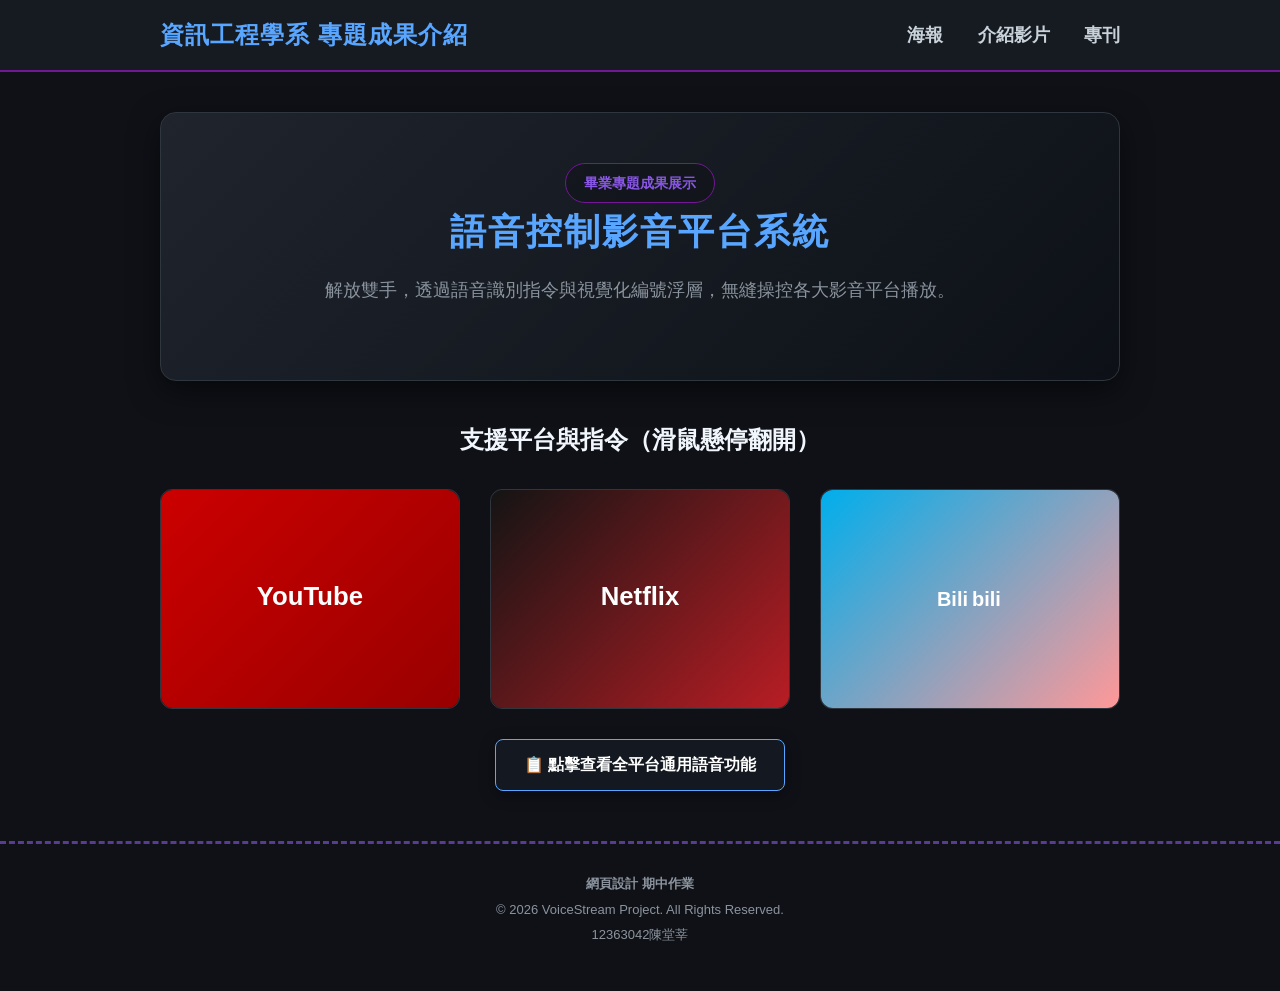
<file: index.html>
<!DOCTYPE html>
<html lang="zh-Hant">
<head>
    <meta charset="UTF-8">
    <meta name="viewport" content="width=device-width, initial-scale=1.0">
    <title>VoiceStream - 語音控制智慧影音平台</title>
    <!-- 引入外部 CSS 檔案 -->
    <link rel="stylesheet" href="style.css">
</head>
<body>

    <!-- 頂部導覽列 -->
    <header>
        <div class="container nav-bar">
            <div class="logo">
                資訊工程學系 專題成果介紹
            </div>
            <nav>
                <a href="coming_soon.html">海報</a>
                <a href="coming_soon.html">介紹影片</a>
                <a href="project_book.html" target="_blank">專刊</a>
            </nav>
        </div>
    </header>

        <div class="container">
            <!-- 主視覺橫幅 Hero Banner -->
         <section class="hero" id="about">
            <span class="hero-tag">畢業專題成果展示</span>
            <h1>語音控制影音平台系統</h1>
            <p>解放雙手，透過語音識別指令與視覺化編號浮層，無縫操控各大影音平台播放。</p>
         </section>

<!-- 區塊標題 -->
<h2 class="section-title" id="platforms">支援平台與指令（滑鼠懸停翻開）</h2>


<div class="platform-grid">

    <!-- 1. YouTube 卡片 -->
    <div class="platform-card yt-card">
        <div class="card-inner-info">
            <h4>YouTube 獨家指令</h4>
            <ul>
                <li>「略過廣告」</li>
                <li>「計時休眠」</li>
                <li>「查看留言區」</li>
            </ul>
        </div>
        <div class="cover yt-theme">
            <h3>YouTube</h3>
            <p class="card-hint"></p>
        </div>
    </div>

    <!-- 2. Netflix 卡片 -->
    <div class="platform-card nf-card">
        <div class="card-inner-info">
            <h4>Netflix 獨家指令</h4>
            <ul>
                <li>「跳過片頭」</li>
                <li>「播放下一集」</li>
                <li>「音訊與字幕選單」</li>
            </ul>
        </div>
        <div class="cover nf-theme">
            <h3>Netflix</h3>
            <p class="card-hint"></p>
        </div>
    </div>

    <!-- 3. Bilibili 卡片 -->
    <div class="platform-card bili-card">
        <div class="card-inner-info">
            <h4>Bilibili 獨家指令</h4>
            <ul>
                <li>「關閉 / 開啟彈幕」</li>
                <li>「一鍵三連」</li>
                
            </ul>
        </div>
        <div class="bili-door bili-door-left">Bili</div>
        <div class="bili-door bili-door-right">bili</div>
    </div>
 
    </div> 


        <!-- 卡片下方的通用功能按鈕 -->
    <div style="text-align: center; margin-top: -20px; margin-bottom: 50px;">
        <a href="common_features.html" style="
             display: inline-block;
            padding: 12px 28px;
            background: rgba(22, 27, 34, 0.8);
            border: 1.5px solid #58a6ff;
            border-radius: 8px;
            color: #ffffff;
            font-size: 16px;
            font-weight: bold;
            text-decoration: none;
            box-shadow: 0 4px 15px rgba(0, 0, 0, 0.4);
            transition: all 0.3s ease;">
            📋 點擊查看全平台通用語音功能
        </a>
    </div>

    </div>

        <!-- 紫色虛線分隔線 -->
        <hr class="dashed-line">

        <!-- 頁尾 -->
        <footer>
            <p><strong>網頁設計 期中作業</strong></p>
           
            <p>© 2026 VoiceStream Project. All Rights Reserved.</p>
             <p>12363042陳堂莘</p>
        </footer>
    </div>

</body>
</html>
</file>
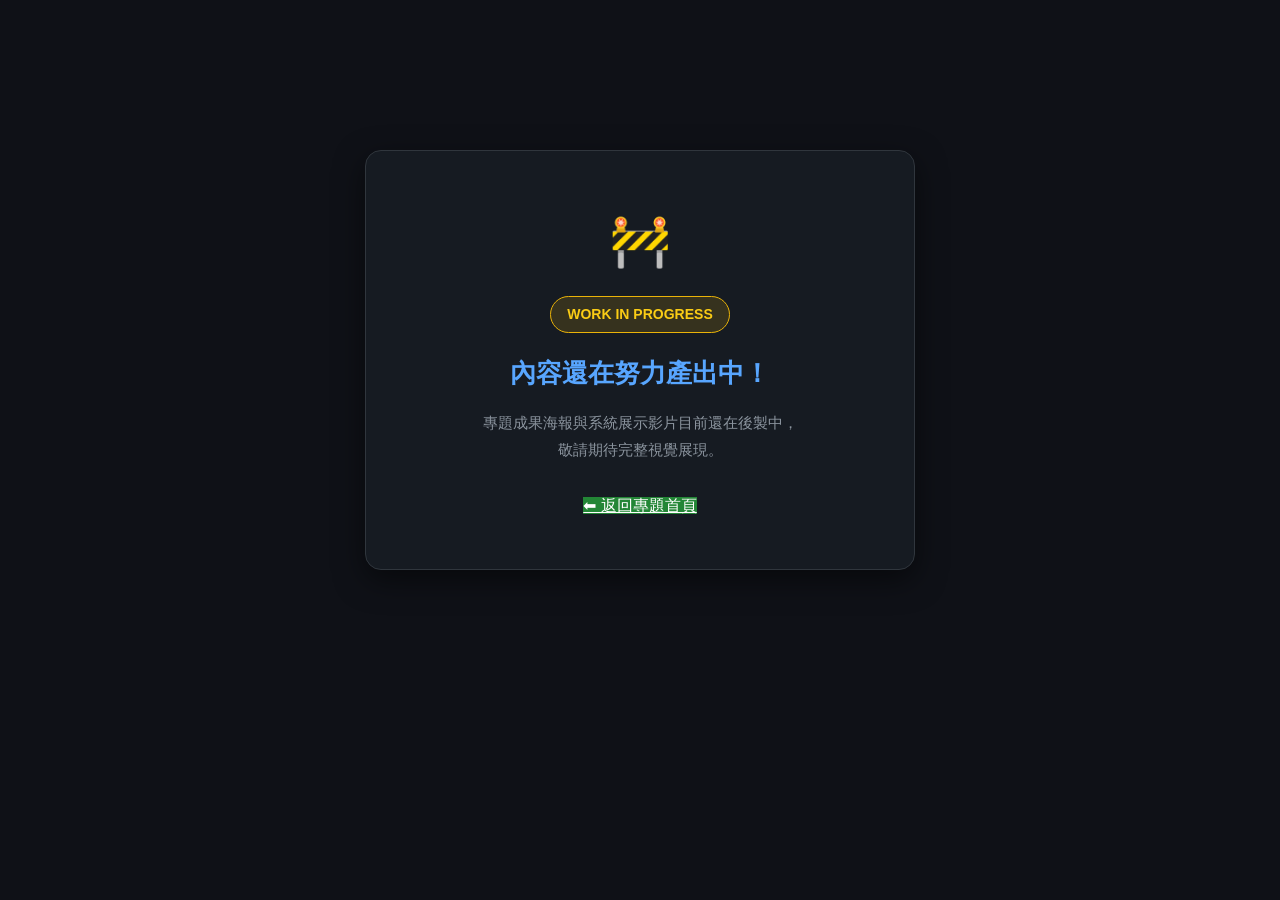
<file: coming_soon.html>
<!DOCTYPE html>
<html lang="zh-Hant">
<head>
    <meta charset="UTF-8">
    <meta name="viewport" content="width=device-width, initial-scale=1.0">
    <title>內容籌備中 - VoiceStream</title>
    <link rel="stylesheet" href="style.css">
    <style>
        /* 專屬於此頁面的垂直置中版面 */
        .coming-soon-container {
            min-height: 80vh;
            display: flex;
            flex-direction: column;
            justify-content: center;
            align-items: center;
            text-align: center;
        }

        .status-badge {
            display: inline-block;
            background-color: rgba(234, 179, 8, 0.15);
            border: 1px solid #eab308;
            color: #facc15;
            padding: 6px 16px;
            border-radius: 20px;
            font-size: 14px;
            font-weight: bold;
            margin-bottom: 20px;
        }

        .coming-soon-box {
            background-color: #161b22;
            border: 1px solid #30363d;
            border-radius: 16px;
            padding: 50px 40px;
            max-width: 550px;
            width: 100%;
            box-shadow: 0 10px 30px rgba(0, 0, 0, 0.5);
        }

        .icon-pulse {
            font-size: 50px;
            margin-bottom: 15px;
            display: inline-block;
            animation: pulse 1.8s infinite ease-in-out;
        }

        @keyframes pulse {
            0% { transform: scale(1); }
            50% { transform: scale(1.15); }
            100% { transform: scale(1); }
        }
    </style>
</head>
<body>

    <div class="container coming-soon-container">
        <div class="coming-soon-box">
            <div class="icon-pulse">🚧</div>
            <br>
            <span class="status-badge">WORK IN PROGRESS</span>
            <h1 style="color: #58a6ff; font-size: 26px; margin-bottom: 15px;">內容還在努力產出中！</h1>
            <p style="color: #8b949e; font-size: 15px; line-height: 1.8; margin-bottom: 30px;">
                專題成果海報與系統展示影片目前還在後製中，<br>
                敬請期待完整視覺展現。
            </p>
            <a href="index.html" class="pdf-btn" style="background-color: #238636; color: #fff;">
                ⬅ 返回專題首頁
            </a>
        </div>
    </div>

</body>
</html>
</file>
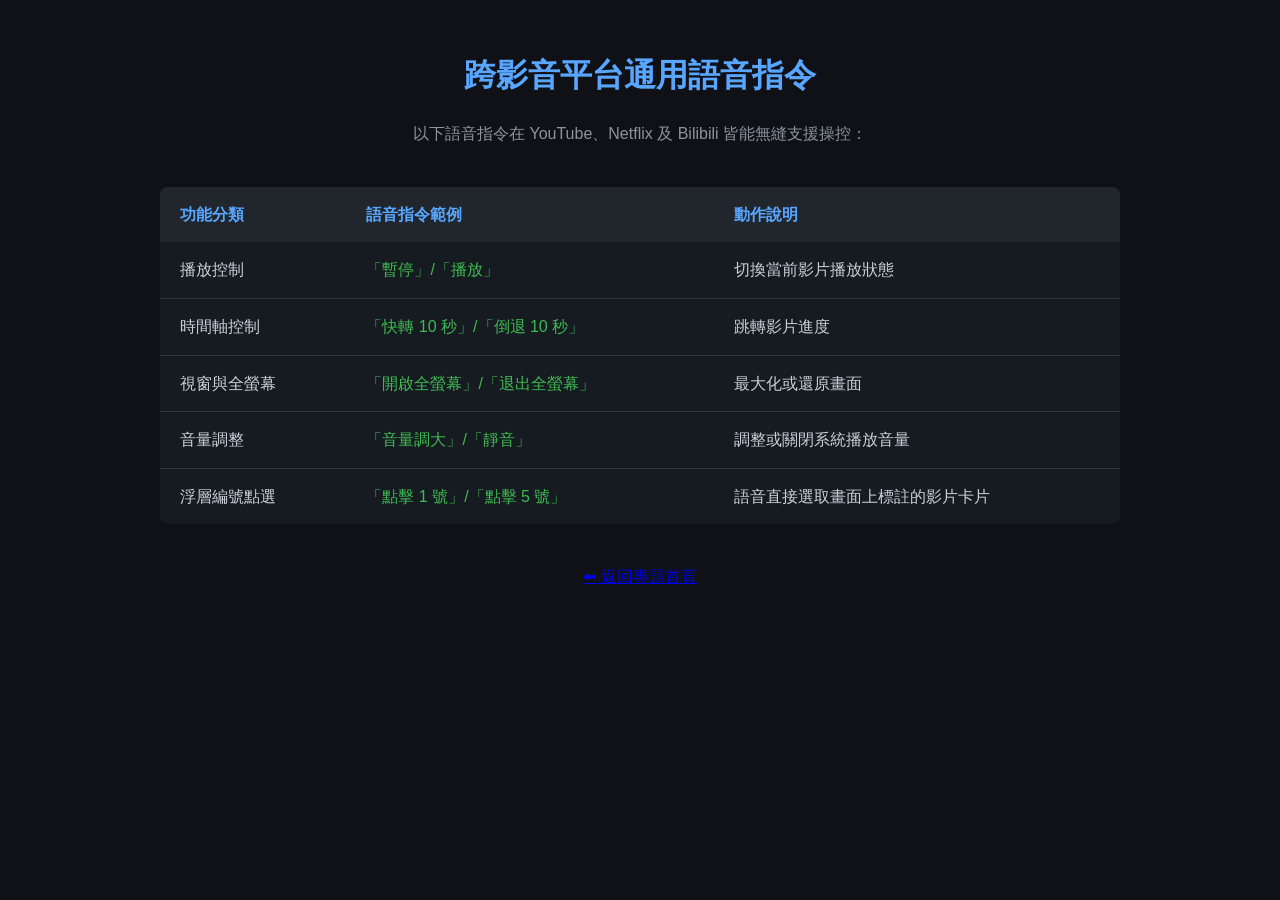
<file: common_features.html>
<!DOCTYPE html>
<html lang="zh-Hant">
<head>
    <meta charset="UTF-8">
    <meta name="viewport" content="width=device-width, initial-scale=1.0">
    <title>跨平台通用語音指令 - VoiceStream</title>
    <link rel="stylesheet" href="style.css">
</head>
<body>
    <div class="container" style="padding-top: 50px;">
        <h1 style="color: #58a6ff; text-align: center; margin-bottom: 20px;">跨影音平台通用語音指令</h1>
        <p style="text-align: center; color: #8b949e; margin-bottom: 40px;">以下語音指令在 YouTube、Netflix 及 Bilibili 皆能無縫支援操控：</p>

        <!-- 表格或清單展示 -->
        <table style="width: 100%; border-collapse: collapse; background-color: #161b22; border-radius: 8px; overflow: hidden;">
            <thead>
                <tr style="background-color: #21262d; color: #58a6ff; text-align: left;">
                    <th style="padding: 15px 20px;">功能分類</th>
                    <th style="padding: 15px 20px;">語音指令範例</th>
                    <th style="padding: 15px 20px;">動作說明</th>
                </tr>
            </thead>
            <tbody style="color: #c9d1d9;">
                <tr style="border-bottom: 1px solid #30363d;">
                    <td style="padding: 15px 20px;">播放控制</td>
                    <td style="padding: 15px 20px; color: #3fb950;">「暫停」/「播放」</td>
                    <td style="padding: 15px 20px;">切換當前影片播放狀態</td>
                </tr>
                <tr style="border-bottom: 1px solid #30363d;">
                    <td style="padding: 15px 20px;">時間軸控制</td>
                    <td style="padding: 15px 20px; color: #3fb950;">「快轉 10 秒」/「倒退 10 秒」</td>
                    <td style="padding: 15px 20px;">跳轉影片進度</td>
                </tr>
                <tr style="border-bottom: 1px solid #30363d;">
                    <td style="padding: 15px 20px;">視窗與全螢幕</td>
                    <td style="padding: 15px 20px; color: #3fb950;">「開啟全螢幕」/「退出全螢幕」</td>
                    <td style="padding: 15px 20px;">最大化或還原畫面</td>
                </tr>
                <tr style="border-bottom: 1px solid #30363d;">
                    <td style="padding: 15px 20px;">音量調整</td>
                    <td style="padding: 15px 20px; color: #3fb950;">「音量調大」/「靜音」</td>
                    <td style="padding: 15px 20px;">調整或關閉系統播放音量</td>
                </tr>
                <tr>
                    <td style="padding: 15px 20px;">浮層編號點選</td>
                    <td style="padding: 15px 20px; color: #3fb950;">「點擊 1 號」/「點擊 5 號」</td>
                    <td style="padding: 15px 20px;">語音直接選取畫面上標註的影片卡片</td>
                </tr>
            </tbody>
        </table>

        <!-- 返回按鈕 -->
        <div style="text-align: center; margin-top: 40px;">
            <a href="index.html" class="pdf-btn">⬅ 返回專題首頁</a>
        </div>
    </div>
</body>
</html>
</file>
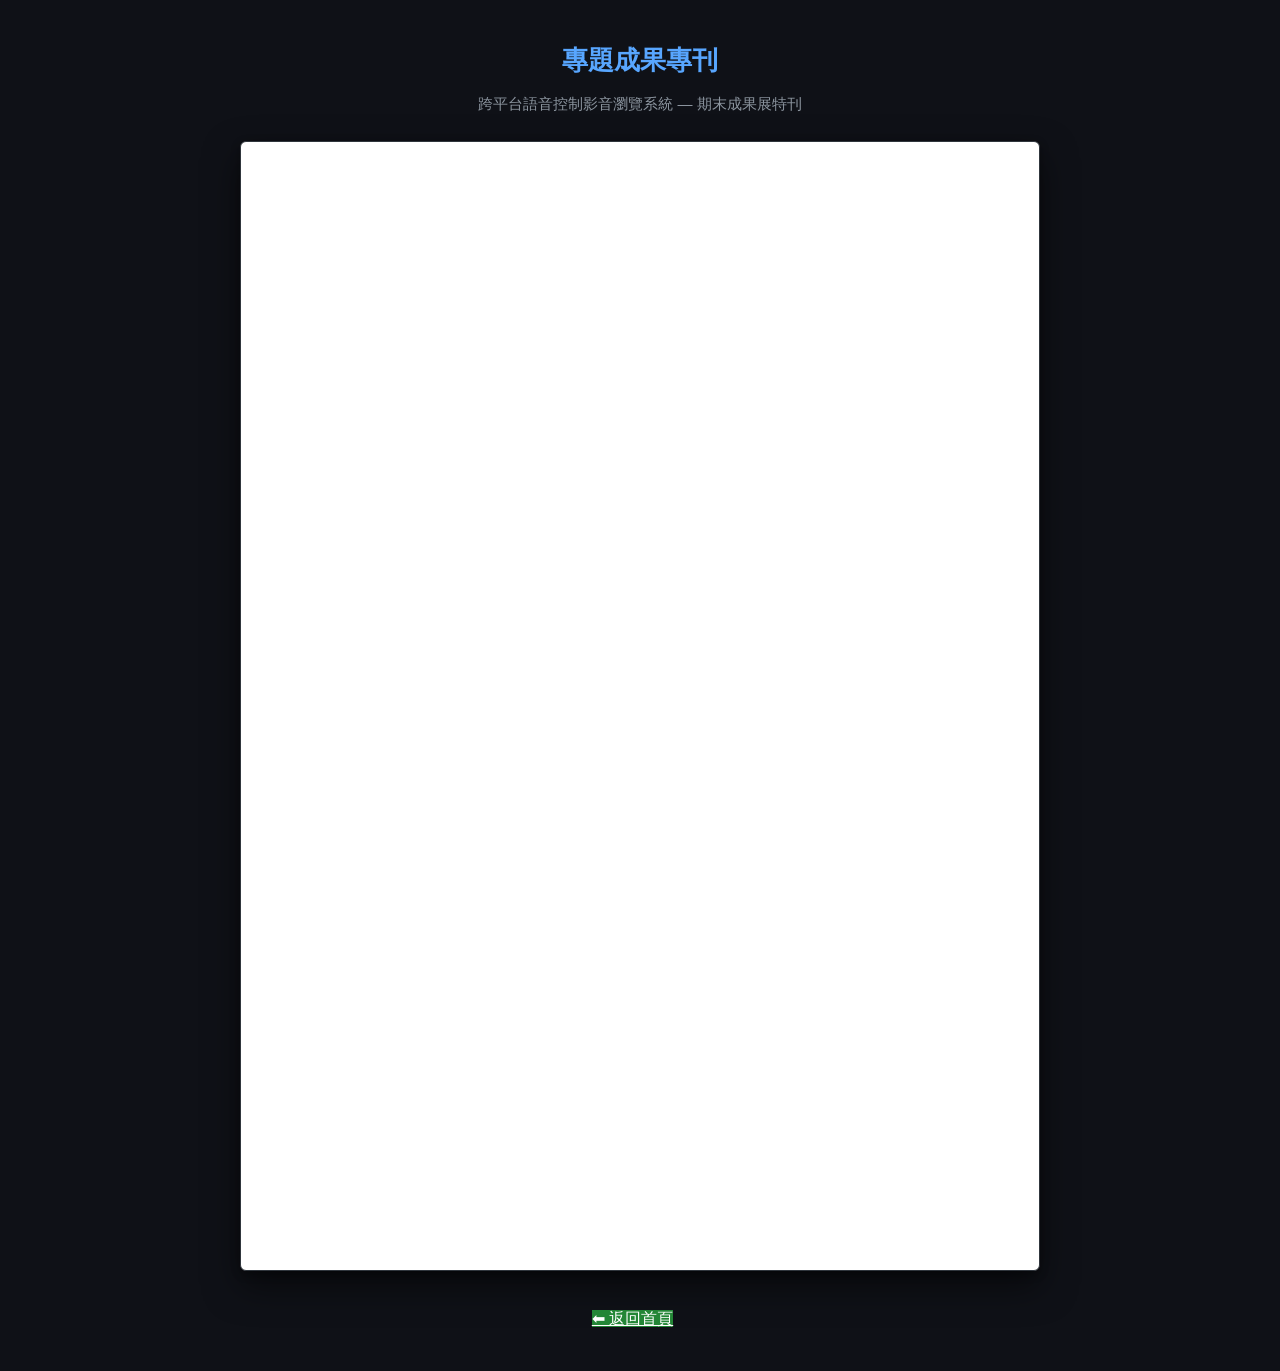
<file: project_book.html>
<!DOCTYPE html>
<html lang="zh-Hant">
<head>
    <meta charset="UTF-8">
    <meta name="viewport" content="width=device-width, initial-scale=1.0">
    <title>專題專刊展示 - VoiceStream</title>
    <link rel="stylesheet" href="style.css">
    <style>
        .book-wrapper {
            padding: 40px 20px;
            text-align: center;
        }

        /* 擬真 A4 紙張容器 */
        .a4-sheet {
            width: 100%;
            max-width: 800px;
            height: 1130px; /* A4 比例約 1 : 1.414 */
            margin: 25px auto 35px auto;
            background-color: #ffffff;
            border-radius: 6px;
            box-shadow: 0 15px 35px rgba(0, 0, 0, 0.5), 0 3px 10px rgba(0, 0, 0, 0.3);
            overflow: hidden;
            border: 1px solid #30363d;
        }

        .a4-sheet iframe {
            width: 100%;
            height: 100%;
            border: none;
        }
    </style>
</head>
<body>

    <div class="container book-wrapper">
        <h1 style="color: #58a6ff; font-size: 26px; margin-bottom: 10px;">專題成果專刊</h1>
        <p style="color: #8b949e; font-size: 15px;">跨平台語音控制影音瀏覽系統 — 期末成果展特刊</p>

        <!-- A4 紙張展示區 (直接嵌入 PDF) -->
        <div class="a4-sheet">
            <iframe src="project_book.pdf#toolbar=0" title="專題專刊"></iframe>
        </div>

        <div>
            <a href="index.html" class="pdf-btn" style="background-color: #238636; color: #fff; margin-right: 15px;">
                ⬅ 返回首頁
            </a>
           
        </div>
    </div>

</body>
</html>
</file>
<file: style.css>
/* ==================== 1. 全局重設與暗色科技風配色 ==================== */
* {
    box-sizing: border-box;
    margin: 0;
    padding: 0;
}

body {
    font-family: "PingFang TC", "Microsoft JhengHei", sans-serif;
    background-color: #0f1117;
    color: #ffffff;
    line-height: 1.6;
}

.container {
    max-width: 1000px;
    margin: 0 auto;
    padding: 0 20px;
}

/* ==================== 2. 頂部導覽列 (Flexbox 垂直水平置中) ==================== */
header {
    background-color: #161b22;
    border-bottom: 2px solid #731697;
    position: sticky;
    top: 0;
    z-index: 100;
}

.nav-bar {
    display: flex;
    justify-content: space-between;
    align-items: center;
    height: 70px;
}

.logo {
    font-size: 24px;
    font-weight: bold;
    color: #58a6ff;
    letter-spacing: 1px;
    display: flex;
    align-items: center;
    gap: 10px;
}

nav a {
    color: #c9d1d9;
    text-decoration: none;
    margin-left: 30px;
    font-size: 18px;
    font-weight: bold;
    transition: color 0.3s;
}

nav a:hover {
    color: #58a6ff;
}

/* ==================== 3. 主視覺 Hero Banner ==================== */
.hero {
    background: linear-gradient(135deg, #1f242d 0%, #0d1117 100%);
    border: 1px solid #30363d;
    border-radius: 16px;
    padding: 50px 30px;
    text-align: center;
    margin: 40px 0;
    box-shadow: 0 10px 30px rgba(0, 0, 0, 0.5);
}

.hero h1 {
    font-size: 36px;
    margin-bottom: 15px;
    color: #58a6ff;
    letter-spacing: 2px;
}

.hero p {
    font-size: 18px;
    color: #8b949e;
    max-width: 700px;
    margin: 0 auto 25px auto;
}

.hero-tag {
    display: inline-block;
    background-color: rgba(0, 0, 0, 0.2);
    border: 1px solid #731697;
    color: #8957e5;
    padding: 8px 18px;
    border-radius: 20px;
    font-size: 14px;
    font-weight: bold;
}

/* ==================== 4. 平台卡片與 3D 動態效果 ==================== */
.section-title {
    text-align: center;
    font-size: 24px;
    margin-bottom: 30px;
    color: #f0f6fc;
}

.platform-grid {
    display: flex;
    justify-content: space-between;
    gap: 25px;
    margin-bottom: 50px;
}

.platform-card {
    position: relative;
    width: 300px;
    height: 220px;
    border-radius: 12px;
    cursor: pointer;
    perspective: 800px; /* 關鍵：3D 透視空間 */
    background-color: #161b22;
    border: 1px solid #30363d;
}

/* 底層語音指令資訊 */
.card-inner-info {
    width: 100%;
    height: 100%;
    display: flex;
    flex-direction: column;
    justify-content: center;
    align-items: center;
    padding: 20px;
    text-align: center;
    border-radius: 12px;
}

.card-inner-info h4 {
    color: #58a6ff;
    margin-bottom: 10px;
    font-size: 18px;
}

.card-inner-info ul {
    list-style: none;
    font-size: 14px;
    color: #c9d1d9;
    line-height: 1.8;
}

/* 上層遮罩蓋板 */
.cover {
    position: absolute;
    top: 0;
    left: 0;
    width: 100%;
    height: 100%;
    display: flex;
    flex-direction: column;
    align-items: center;
    justify-content: center;
    border-radius: 12px;
    font-size: 22px;
    font-weight: bold;
    color: #fff;
    transition: all 0.6s ease;
    z-index: 2;
}

.card-hint {
    font-size: 12px;
    margin-top: 5px;
    opacity: 0.8;
}

/* 平台主題色 */
.yt-theme { background: linear-gradient(135deg, #cc0000, #990000); }
.nf-theme { background: linear-gradient(135deg, #141414, #b81d24); }
.bili-theme { background: linear-gradient(135deg, #ff9898), #00aeec; }

/* --- 1. YouTube：向上平移遮罩滑出 (搭配 overflow: hidden) --- */
.yt-card {
    overflow: hidden;
}
.yt-card:hover .cover {
    transform: translateY(-100%);
}

/* --- 2. Netflix：左側軸心 3D 單門掀開 (rotate3d) --- */
.nf-card .cover {
    transform-origin: left center;
    transform-style: preserve-3d;
}
.nf-card:hover .cover {
    transform: rotate3d(0, 1, 0, -105deg);
}

/* B 站左右兩扇門的共同樣式 */
.bili-door {
    position: absolute;
    top: 0;
    width: 50%;
    height: 100%;
    /* 漸層寫在這裡 */
    background: linear-gradient(135deg, #00aeec, #ff9898);
    /* 關鍵 1：背景寬度設為 200%，也就是剛好等於整張卡片寬 */
    background-size: 200% 100%; 
    display: flex;
    align-items: center;
    font-size: 20px;
    font-weight: bold;
    color: #fff;
    transition: transform 0.6s ease;
    transform-style: preserve-3d;
    z-index: 2;
}

/* 左半邊門：只取漸層的左半邊 (0% 起始處) */
.bili-door-left {
    left: 0;
    justify-content: flex-end;
    padding-right: 2px;
    border-radius: 12px 0 0 12px;
    transform-origin: left center;
    background-position: left center; /* 關鍵 2：抓取左半部漸層 */
}

/* 右半邊門：只取漸層的右半邊 (100% 結束處) */
.bili-door-right {
    right: 0;
    justify-content: flex-start;
    padding-left: 2px;
    border-radius: 0 12px 12px 0;
    transform-origin: right center;
    background-position: right center; /* 關鍵 3：抓取右半部漸層 */
}

.bili-card:hover .bili-door-left {
    transform: rotateY(-110deg);
}

.bili-card:hover .bili-door-right {
    transform: rotateY(110deg);
}

/* ==================== 5. 核心特色方塊區 ==================== */
.features-grid {
    display: flex;
    gap: 20px;
    margin-bottom: 50px;
}

.feature-item {
    flex: 1;
    background-color: #161b22;
    border: 1px solid #30363d;
    border-radius: 12px;
    padding: 25px 20px;
    text-align: center;
    transition: transform 0.3s, border-color 0.3s;
}

.feature-item:hover {
    transform: translateY(-5px);
    border-color: #58a6ff;
}

.feature-item h3 {
    font-size: 18px;
    margin-bottom: 12px;
    color: #58a6ff;
}

.feature-item p {
    font-size: 14px;
    color: #8b949e;
}

/* ==================== 6. 分隔線與頁尾 ==================== */
.dashed-line {
    border: none;
    border-top: 3px dashed #8957e5;
    margin: 40px 0 30px 0;
    opacity: 0.6;
}

footer {
    text-align: center;
    padding-bottom: 40px;
    font-size: 13px;
    color: #8b949e;
}

footer p {
    margin: 5px 0;
}

/* ==================== 手機與平板響應式設定 (測試看看) ==================== */
@media screen and (max-width: 768px) {
    /* 1. 頂部導覽列改為垂直置中排列，避免文字擠壓 */
    .nav-bar {
        flex-direction: column;
        height: auto;
        padding: 15px 0;
        gap: 12px;
    }

    nav a {
        margin: 0 10px; /* 縮小手機選單左右間距 */
        font-size: 15px;
    }

    /* 2. 主視覺橫幅調整 */
    .hero {
        padding: 30px 15px;
        margin: 20px 0;
    }

    .hero h1 {
        font-size: 24px; /* 手機標題縮小 */
    }

    .hero p {
        font-size: 15px;
    }

    /* 3. 三張卡片改為單欄垂直向下排列 */
    .platform-grid {
        flex-direction: column;
        align-items: center;
        gap: 20px;
    }

    /* 4. 卡片寬度自適應手機螢幕寬度 */
    .platform-card {
        width: 100%;
        max-width: 320px; /* 在手機上剛好滿版置中 */
        height: 200px;
    }

    /* 5. 核心特色方塊改為直排 */
    .features-grid {
        flex-direction: column;
        gap: 15px;
    }
}
</file>
